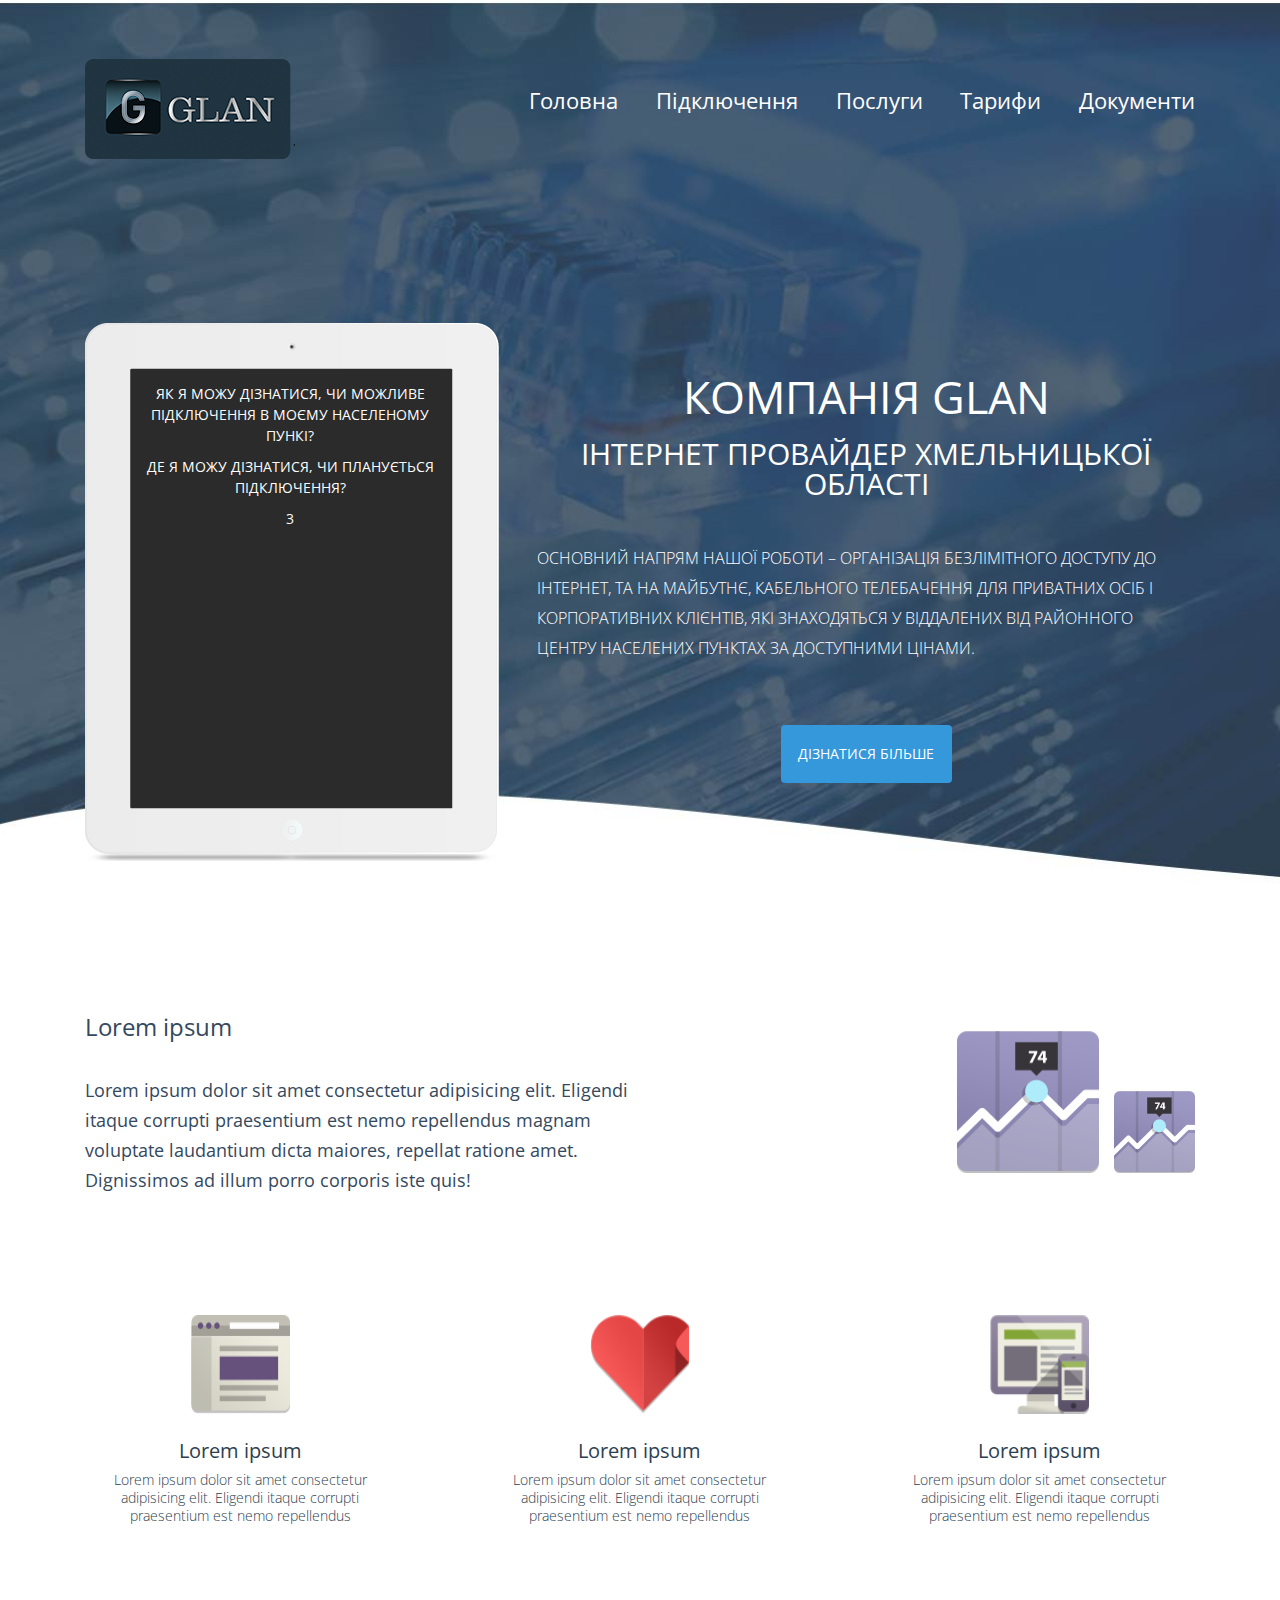
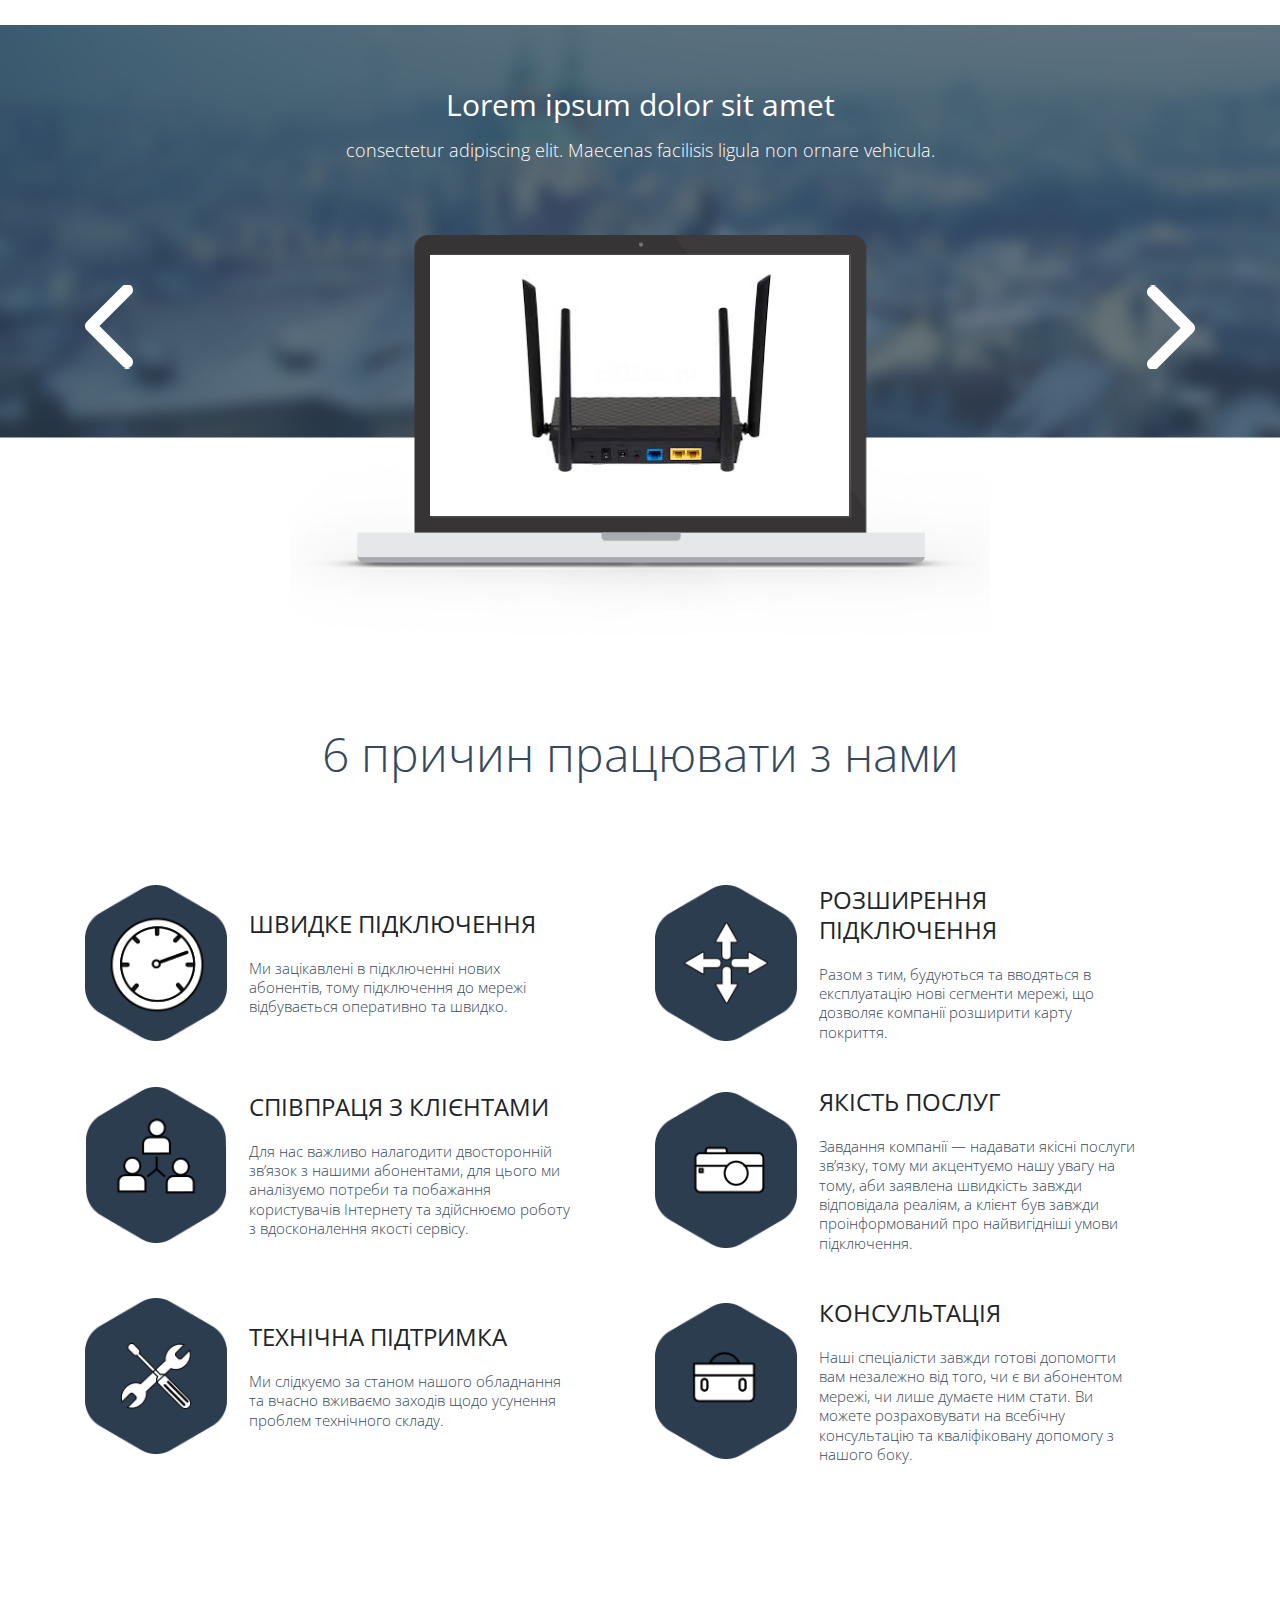
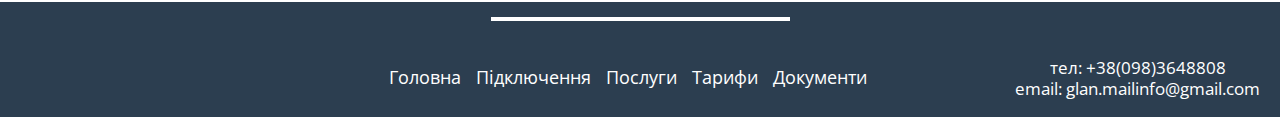
<file: index.html>
<!DOCTYPE html>
<html lang="en">
<head>
    <meta charset="UTF-8">
    <meta name="viewport" content="width=device-width, initial-scale=1.0">
    <link rel="stylesheet" href="css/bootstrap-grid.min.css">
    <link rel="stylesheet" href="css/bootstrap-reboot.min.css">
    <link rel="stylesheet" href="https://use.fontawesome.com/releases/v5.8.2/css/all.css" integrity="sha384-oS3vJWv+0UjzBfQzYUhtDYW+Pj2yciDJxpsK1OYPAYjqT085Qq/1cq5FLXAZQ7Ay" crossorigin="anonymous">
    <link rel="preconnect" href="https://fonts.gstatic.com">
    <link href="https://fonts.googleapis.com/css2?family=Open+Sans:ital,wght@0,300;0,400;0,600;0,700;1,300;1,400;1,600;1,700&display=swap" rel="stylesheet">
    <link rel="stylesheet" href="css/style.css">
    <title>GLAN</title>
</head>
<body>
    <section class="header">
        <div class="container">
            <div class="main_menu">
                <div class="main_menu__logo">
                    <a href="#" class="header__logo">
                        <img src="image/logo.png" alt="logo">
                    </a>
                </div>
                <div class="main_menu__wrapper">
                    <div class="main_menu__hamburger">
                        <i class="fas fa-bars"></i>
                    </div>
                    <div class="menu">
                        <a href="#" class="menu__item">Головна</a>
                        <a href="#" class="menu__item">Підключення</a>
                        <a href="#" class="menu__item">Послуги</a>
                        <a href="#" class="menu__item">Тарифи</a>
                        <a href="#" class="menu__item">Документи</a>
                    </div>
                </div>
            </div>
            <div class="header__info">
                <div class="header__info__image">
                    <img src="image/mock.png" alt="tablet">
                    <div class="header__info__buttons">
                        <div class="header__info__button" data-modal data-type-in='1'>
                            Як я можу дізнатися, чи можливе підключення в моєму населеному пункі?
                        </div>
                        <div class="header__info__button" data-modal data-type-in='2'>
                            Де я можу дізнатися, чи планується підключення?
                        </div>
                        <div class="header__info__button" data-modal data-type-in='3'>
                            3
                        </div>
                    </div>
                </div>
                <div class="header__info__descr">
                    <div class="header__info__title">
                        <h1>
                            КОМПАНІЯ GLAN
                        </h1>
                        <h2>
                            ІНТЕРНЕТ ПРОВАЙДЕР ХМЕЛЬНИЦЬКОЇ ОБЛАСТІ
                        </h2>
                    </div>
                    <div class="header__info__text">
                        ОСНОВНИЙ НАПРЯМ НАШОЇ РОБОТИ – ОРГАНІЗАЦІЯ БЕЗЛІМІТНОГО ДОСТУПУ ДО ІНТЕРНЕТ, ТА НА МАЙБУТНЄ, КАБЕЛЬНОГО ТЕЛЕБАЧЕННЯ ДЛЯ ПРИВАТНИХ ОСІБ І КОРПОРАТИВНИХ КЛІЄНТІВ, ЯКІ ЗНАХОДЯТЬСЯ У ВІДДАЛЕНИХ ВІД РАЙОННОГО ЦЕНТРУ НАСЕЛЕНИХ ПУНКТАХ ЗА ДОСТУПНИМИ ЦІНАМИ.
                    </div>
                    <button class="btn">
                        Дізнатися більше
                    </button>
                </div>
            </div>
        </div>
    </section>
    <section class="intro">
        <div class="container">
            <div class="intro__block">
                <div class="intro__descr">
                    <div class="intro__descr__title">
                        Lorem ipsum
                    </div>
                    <div class="intro__descr__text">
                        Lorem ipsum dolor sit amet consectetur adipisicing elit. Eligendi itaque corrupti praesentium est nemo repellendus magnam voluptate laudantium dicta maiores, repellat ratione amet. Dignissimos ad illum porro corporis iste quis!
                    </div>
                </div>
                <div class="intro__block__image">
                    <img src="image/statistics.png" alt="statistics.png" class="intro__block__image__big">
                    <img src="image/statistics.png" alt="statistics.png" class="intro__block__image__small">
                </div>
            </div>
            <div class="intro__case">
                <div class="intro__case__item">
                    <img src="image/browser.png" alt="browser.png">
                    <div class="intro__case__item__title">
                        Lorem ipsum
                    </div>
                    <div class="intro__case__item__text">
                        Lorem ipsum dolor sit amet consectetur adipisicing elit. Eligendi itaque corrupti praesentium est nemo repellendus 
                    </div>
                </div>
                <div class="intro__case__item">
                    <img src="image/love.png" alt="love.png">
                    <div class="intro__case__item__title">
                        Lorem ipsum
                    </div>
                    <div class="intro__case__item__text">
                        Lorem ipsum dolor sit amet consectetur adipisicing elit. Eligendi itaque corrupti praesentium est nemo repellendus 
                    </div>
                </div>
                <div class="intro__case__item">
                    <img src="image/responsive.png" alt="responsive.png">
                    <div class="intro__case__item__title">
                        Lorem ipsum
                    </div>
                    <div class="intro__case__item__text">
                        Lorem ipsum dolor sit amet consectetur adipisicing elit. Eligendi itaque corrupti praesentium est nemo repellendus 
                    </div>
                </div>
            </div>
        </div>
    </section>
    <section class="photos">
        <div class="container">
            <div class="photos__main-title">
                Lorem ipsum dolor sit amet
            </div>
            <div class="photos__title">
                consectetur adipiscing elit. Maecenas facilisis ligula non ornare vehicula.
            </div>
            <div class="slider">
                <div class="slider__prev">
                    <img src="image/prev.png" alt="prev">
                </div>
                <div class="slider__block">
                    <div class="slider__wrapper">
                        <div class="slider__inner">
                            <div class="slider__slide">
                                <img src="image/router1.png" alt="router">
                            </div>
                            <div class="slider__slide">
                                <img src="image/internet.jpg" alt="router">
                            </div>
                            <div class="slider__slide">
                                <img src="image/router1.png" alt="router">
                            </div>
                            <div class="slider__slide">
                                <img src="image/router2.png" alt="router">
                            </div>
                        </div>
                    </div>
                </div>
                <div class="slider__next">
                    <img src="image/next.png" alt="next">
                </div>
            </div>
        </div>
    </section>

    <section class="reason">
        <div class="container">
            <h2>6 причин працювати з нами</h2>
            <div class="row">
                <div class="col-md-6">
                    <div class="reason__block">
                        <img src="image/speed.png" alt="speed">
                        <div class="reason__descr">
                            <div class="reason__title">
                                Швидке підключення
                            </div>
                            <div class="reason__text">
                                Ми зацікавлені в підключенні нових абонентів, тому підключення до мережі відбувається оперативно та швидко. 
                            </div>
                        </div>
                    </div>
                </div>
                <div class="col-md-6">
                    <div class="reason__block">
                        <img src="image/increase.png" alt="increase">
                        <div class="reason__descr">
                            <div class="reason__title">
                                Розширення підключення
                            </div>
                            <div class="reason__text">
                                Разом з тим, будуються та вводяться в експлуатацію нові сегменти мережі, що дозволяє компанії розширити карту покриття.
                            </div>
                        </div>
                    </div>
                </div>
                <div class="col-md-6">
                    <div class="reason__block">
                        <img src="image/people.png" alt="people">
                        <div class="reason__descr">
                            <div class="reason__title">
                                Співпраця з клієнтами
                            </div>
                            <div class="reason__text">
                                Для нас важливо налагодити двосторонній зв’язок з нашими абонентами, для цього ми аналізуємо потреби та побажання користувачів Інтернету та здійснюємо роботу з вдосконалення якості сервісу. 
                            </div>
                        </div>
                    </div>
                </div>
                   
                <div class="col-md-6"> 
                    <div class="reason__block">
                        <img src="image/photograf.png" alt="photograf">
                        <div class="reason__descr">
                            <div class="reason__title">
                                Якість послуг
                            </div>
                            <div class="reason__text">
                                Завдання компанії — надавати якісні послуги зв’язку, тому ми акцентуємо нашу увагу на тому, аби заявлена швидкість завжди відповідала реаліям, а клієнт був завжди проінформований про найвигідніші умови підключення.
                            </div>
                        </div>
                    </div>
                </div>
                <div class="col-md-6"> 
                    <div class="reason__block">
                        <img src="image/instrument.png" alt="instrument">
                        <div class="reason__descr">
                            <div class="reason__title">
                                Технічна підтримка
                            </div>
                            <div class="reason__text">
                                Ми слідкуємо за станом нашого обладнання та вчасно вживаємо заходів щодо усунення проблем технічного складу.
                            </div>
                        </div>
                    </div>
                </div>
                <div class="col-md-6">
                    <div class="reason__block">
                        <img src="image/bag.png" alt="bag">
                        <div class="reason__descr">
                            <div class="reason__title">
                                Консультація
                            </div>
                            <div class="reason__text">
                                Наші спеціалісти завжди готові допомогти вам незалежно від того, чи є ви абонентом мережі, чи лише думаєте ним стати. Ви можете розраховувати на всебічну консультацію та кваліфіковану допомогу з нашого боку.
                            </div>
                        </div>
                    </div>
                </div>
            </div>
        </div>
    </section>

    <section class="footer">
        <div class="footer__divider"></div>
        <div class="footer__wrapper">
            <div>
                <div class="footer__social">
                        <a href="#" class="footer__social__items">
                            <i class="fab fa-facebook" id="facebook"></i>
                        </a>
                        <a href="#" class="footer__social__items">
                            <i class="fab fa-viber" id="viber"></i>
                        </a>
                        <a href="#" class="footer__social__items">
                            <i class="fab fa-instagram" id="instagram"></i>
                        </a>
                        <a href="#" class="footer__social__items">
                            <i class="fab fa-telegram" id="telegram"></i>
                        </a>
                    </div>
                </div>

                <div class="footer__links">
                    <a href="index.html">Головна</a>
                    <a href="connecting.html">Підключення</a>
                    <a href="#">Послуги</a>
                    <a href="#">Тарифи</a>
                    <a href="#">Документи</a>
                </div>
               <div class="footer__conection">
                    <div class="footer__cont">
                        тел: +38(098)3648808
                    </div>
                    <div class="footer__cont">
                        email: glan.mailinfo@gmail.com
                    </div>
               </div>
        </div>
    </section>

    <div class="massage data_1" data-massage>
        <div class="massage__dialog">
            <div class="massage__content">
                <div class="massage__times" data-close>
                    &times;
                </div>
                <div class="massage__text">
                    Це можна зробити на Карті покриття. Червоним кольором позначено населені пункти де можливе підключення по технології wi-fi. Cинім кольором позначено місця де можливе підключення по технології GEPON.
                    Якщо вашого населеного пункту немає на карті покриття, а жителі вашого населеного пункту виявляють бажання підключитись до якісного швидкісного інтернету — Ви можете зв’язатись із нами у зручний для вас спосіб (по телефону, чи електронною поштою). І ми включимо Ваше село до наших планів.
                </div>
            </div>
        </div>
    </div>
    <div class="massage data_2" data-massage>
        <div class="massage__dialog">
            <div class="massage__content">
                <div class="massage__times" data-close>
                    &times;
                </div>
                <div class="massage__text">
                    2
                </div>
            </div>
        </div>
    </div>
    <div class="massage data_3" data-massage>
        <div class="massage__dialog">
            <div class="massage__content">
                <div class="massage__times" data-close>
                    &times;
                </div>
                <div class="massage__text">
                   3
                </div>
            </div>
        </div>
    </div>
    <script src="js/script.js"></script>
</body>
</html>
</file>
<file: css/style.css>
.header{background:url("../image/ethernet_bg.jpg") center center/cover no-repeat;padding-top:59px;padding-bottom:40px}.header__info{display:-webkit-box;display:-ms-flexbox;display:flex;-webkit-box-align:center;-ms-flex-align:center;align-items:center;-webkit-box-pack:justify;-ms-flex-pack:justify;justify-content:space-between}.header__info__image{position:relative;width:415px;height:531px;margin-right:38px}.header__info__buttons{display:-webkit-box;display:-ms-flexbox;display:flex;-webkit-box-orient:vertical;-webkit-box-direction:normal;-ms-flex-direction:column;flex-direction:column;-webkit-box-align:start;-ms-flex-align:start;align-items:flex-start;position:absolute;top:55px;left:50px}.header__info__button{width:310px;height:auto;background-color:#2a2b2a;display:block;font-size:14px;text-align:center;color:#ffffff;text-transform:uppercase;cursor:pointer;margin:0 auto;padding:5px 0}.header__info__button:hover{border:1px solid white}.header__info__title{margin-bottom:45px}.header__info__title h1{font-size:45px;font-weight:normal;font-style:normal;line-height:1;letter-spacing:normal;text-align:center;color:#ffffff;margin-bottom:20px}.header__info__title h2{font-size:30px;font-weight:normal;font-style:normal;line-height:1;letter-spacing:normal;text-align:center;color:#ffffff}.header__info__text{font-size:16px;font-weight:300;font-style:normal;line-height:1.87;letter-spacing:normal;text-align:left;color:#ffffff;margin-bottom:61px}.main_menu{display:-webkit-box;display:-ms-flexbox;display:flex;-webkit-box-align:center;-ms-flex-align:center;align-items:center;-webkit-box-pack:justify;-ms-flex-pack:justify;justify-content:space-between;margin-bottom:164px}.main_menu__logo img{display:block;width:210px;height:100px}.main_menu__wrapper{width:60%}.main_menu__hamburger{display:none}.menu{display:-webkit-box;display:-ms-flexbox;display:flex;-webkit-box-align:center;-ms-flex-align:center;align-items:center;-webkit-box-pack:justify;-ms-flex-pack:justify;justify-content:space-between}.menu__item{font-size:22px;text-align:center;color:#ffffff;margin-bottom:18px}.menu__item:hover{border-bottom:3px solid #3498db;color:#ffffff;text-decoration:none}.btn{width:171px;height:58px;border-radius:4px;background-color:#3498db;border:none;display:block;font-size:14px;text-align:center;color:#ffffff;border:none;text-transform:uppercase;cursor:pointer;margin:0 auto;margin-bottom:20px}.btn:hover{background-color:#4267b2}.intro{padding:115px 0 100px 0}.intro__block{display:-webkit-box;display:-ms-flexbox;display:flex;-webkit-box-align:center;-ms-flex-align:center;align-items:center;-webkit-box-pack:justify;-ms-flex-pack:justify;justify-content:space-between;margin-bottom:120px}.intro__block__image{display:-webkit-box;display:-ms-flexbox;display:flex;-webkit-box-align:end;-ms-flex-align:end;align-items:flex-end;-webkit-box-pack:justify;-ms-flex-pack:justify;justify-content:space-between}.intro__block__image__big{width:142px;height:142px;margin-right:15px}.intro__block__image__small{width:81px;height:82px}.intro__descr{width:50%}.intro__descr__title{margin-bottom:30px;font-size:24px;text-align:left;color:#34495e}.intro__descr__text{font-size:18px;line-height:1.67;text-align:left;color:#34495e}.intro__case{display:-webkit-box;display:-ms-flexbox;display:flex;-webkit-box-align:center;-ms-flex-align:center;align-items:center;-webkit-box-pack:justify;-ms-flex-pack:justify;justify-content:space-between}.intro__case__item{width:28%}.intro__case__item__title{font-size:20px;line-height:1.2;text-align:center;color:#2c3e50;margin-bottom:8px}.intro__case__item__text{font-size:14px;font-weight:300;line-height:1.29;text-align:center;color:#2c3e50}.intro__case__item img{display:block;margin:0 auto;width:99px;height:99px;margin-bottom:25px}.photos{padding:55px 0 78px 0;background:url("../image/base.jpg") center center/cover no-repeat}.photos__main-title{font-size:30px;font-weight:normal;line-height:1.67;text-align:center;color:#ffffff;margin-bottom:5px}.photos__title{font-size:18px;font-weight:300;line-height:1.67;text-align:center;color:#ffffff;margin-bottom:70px}.slider{display:-webkit-box;display:-ms-flexbox;display:flex;-webkit-box-pack:justify;-ms-flex-pack:justify;justify-content:space-between;-webkit-box-align:start;-ms-flex-align:start;align-items:flex-start}.slider__prev{width:48px;height:84px;cursor:pointer;margin-top:50px}.slider__next{width:48px;height:84px;cursor:pointer;margin-top:50px}.slider__wrapper{display:block;margin:0 auto;width:454px;overflow:hidden}.slider__wrapper img{width:700px;height:400px;z-index:1}.slider__slide{width:100%}.slider__slide img{width:419px;height:261px;-o-object-fit:cover;object-fit:cover;z-index:100;margin-top:20px;margin-left:17px}.slider__inner{display:-webkit-box;display:-ms-flexbox;display:flex;width:1816px}.slider__block{width:700px;height:400px;background:url("../image/MacBook1.png") center center/cover no-repeat}.reason{padding:26px 0 138px 0}.reason h2{font-size:48px;font-weight:300;line-height:0.63;text-align:center;color:#34495e;margin-bottom:70px}.reason__block{width:90%;display:-webkit-box;display:-ms-flexbox;display:flex;-webkit-box-pack:center;-ms-flex-pack:center;justify-content:center;-webkit-box-align:center;-ms-flex-align:center;align-items:center;margin-top:45px}.reason__block img{width:142px;height:156px;margin-right:22px}.reason__title{font-size:24px;line-height:1.25;margin-bottom:20px;text-transform:uppercase}.reason__text{font-size:15px;font-weight:300;line-height:1.29;text-align:left;color:#34495e}.footer{padding:15px 20px 15px 20px;background-color:#2c3e50}.footer__divider{width:299px;height:4px;background-color:#ffffff;margin:0 auto}.footer__wrapper{display:-webkit-box;display:-ms-flexbox;display:flex;-webkit-box-pack:justify;-ms-flex-pack:justify;justify-content:space-between;-webkit-box-align:center;-ms-flex-align:center;align-items:center;padding-top:32px}.footer__social{width:220px;display:-webkit-box;display:-ms-flexbox;display:flex;-webkit-box-pack:justify;-ms-flex-pack:justify;justify-content:space-between}.footer__social__items{display:-webkit-box;display:-ms-flexbox;display:flex;-webkit-box-pack:center;-ms-flex-pack:center;justify-content:center;-webkit-box-align:center;-ms-flex-align:center;align-items:center;margin:0 4px;width:49px;height:49px}.footer__social__items:hover{text-decoration:none;color:#77ace2}.footer__social__items i{color:#ffffff;font-size:30px}.footer__links{display:-webkit-box;display:-ms-flexbox;display:flex;-webkit-box-align:center;-ms-flex-align:center;align-items:center;-webkit-box-pack:justify;-ms-flex-pack:justify;justify-content:space-between;margin-left:15px}.footer__links a{color:#ffffff;font-size:18px;font-weight:400;margin-right:15px}.footer__links a:hover{text-decoration:none;color:#77ace2}.footer__cont{text-align:center;line-height:21px;color:#ffffff;font-size:17px;font-weight:400}#facebook:hover{color:#4267b2}#viber:hover{color:#735ff2}#instagram:hover{color:#d42f7a}#telegram:hover{color:#77ace2}.massage{display:none;position:fixed;padding:60px 60px;width:100%;height:100%;margin:0 auto;top:0;left:0;z-index:1050;overflow:hidden;background-color:rgba(0, 0, 0, 0.5)}.massage__content{position:relative;width:100%;padding:50px;background-color:#fff;border:1px solid rgba(0, 0, 0, 0.2);border-radius:4px;max-height:80vh;overflow-y:auto}.massage__dialog{max-width:700px;margin:70px auto}.massage__times{font-size:40px;color:#000000;position:absolute;top:10px;right:30px;cursor:pointer}.show{display:block}.hide{display:none}@media (max-width:575px){.header{padding-top:30px;padding-bottom:30px}.header__info__image{display:none}.header__info__title h1{font-size:20px}.header__info__title h2{font-size:18px}.header__info__text{font-size:10px}.main_menu{margin-bottom:50px}.main_menu__logo{display:block;margin:0 auto}.main_menu__logo img{display:block;width:105px;height:50px}.main_menu__wrapper{display:none}}*{font-family:'Open Sans', sans-serif}button :active{border:none}button :visited{border:none}
/*# sourceMappingURL=style.css.map */
</file>
